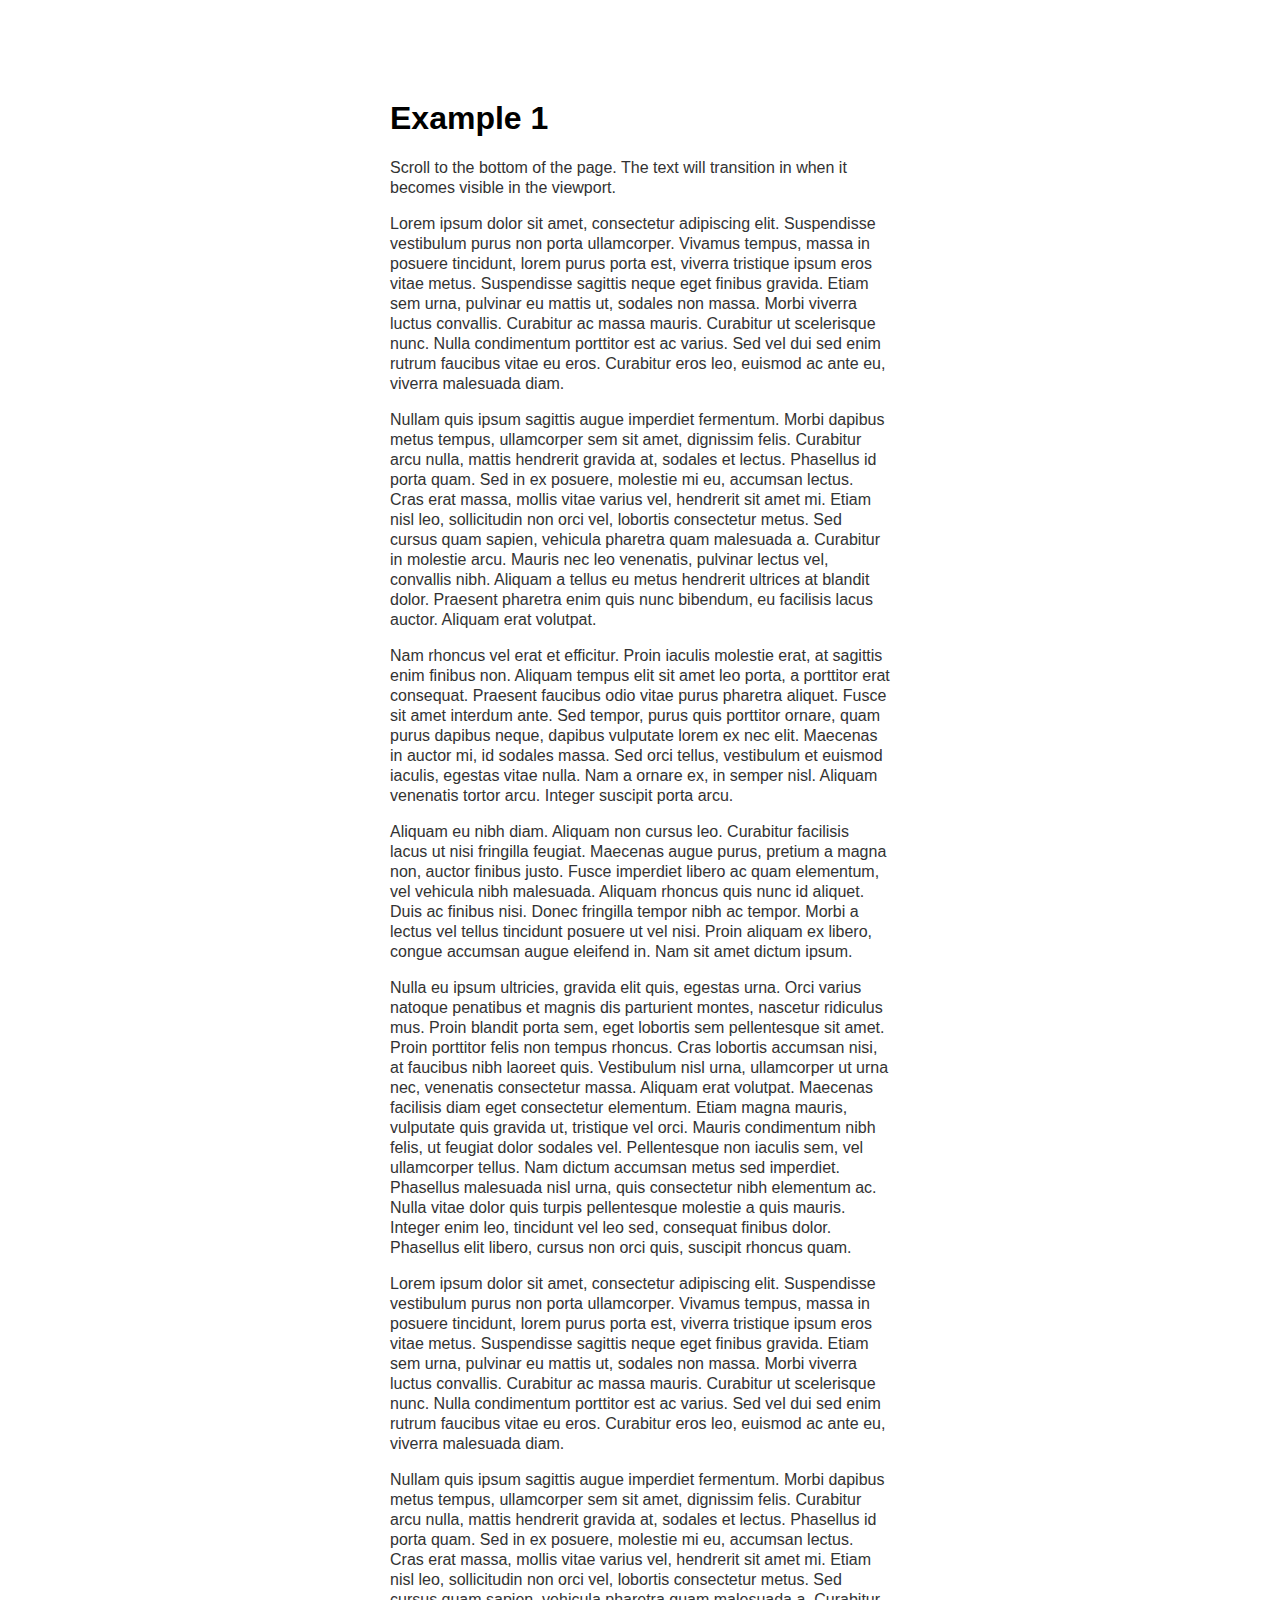
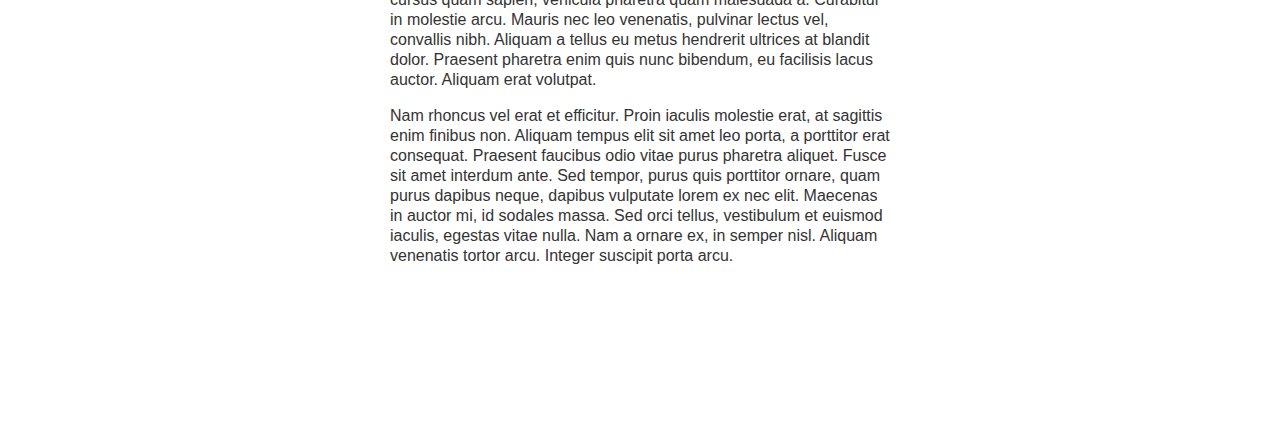
<file: example-01/index.html>
<!DOCTYPE html>
<html lang="en">

<head>
  <meta charset="UTF-8">
  <meta name="viewport" content="width=device-width, initial-scale=1.0">
  <link rel="stylesheet" href="./style.css">
  <title>Document</title>
</head>

<body>
  <section class="container">
    <h1>Example 1</h1>
    <p>Scroll to the bottom of the page. The text will transition in when it becomes visible in the viewport.</p>
    <p>Lorem ipsum dolor sit amet, consectetur adipiscing elit. Suspendisse vestibulum purus non porta ullamcorper.
      Vivamus tempus, massa in posuere tincidunt, lorem purus porta est, viverra tristique ipsum eros vitae metus.
      Suspendisse sagittis neque eget finibus gravida. Etiam sem urna, pulvinar eu mattis ut, sodales non massa. Morbi
      viverra luctus convallis. Curabitur ac massa mauris. Curabitur ut scelerisque nunc. Nulla condimentum porttitor
      est ac varius. Sed vel dui sed enim rutrum faucibus vitae eu eros. Curabitur eros leo, euismod ac ante eu, viverra
      malesuada diam.</p>

    <p>Nullam quis ipsum sagittis augue imperdiet fermentum. Morbi dapibus metus tempus, ullamcorper sem sit amet,
      dignissim felis. Curabitur arcu nulla, mattis hendrerit gravida at, sodales et lectus. Phasellus id porta quam.
      Sed in ex posuere, molestie mi eu, accumsan lectus. Cras erat massa, mollis vitae varius vel, hendrerit sit amet
      mi. Etiam nisl leo, sollicitudin non orci vel, lobortis consectetur metus. Sed cursus quam sapien, vehicula
      pharetra quam malesuada a. Curabitur in molestie arcu. Mauris nec leo venenatis, pulvinar lectus vel, convallis
      nibh. Aliquam a tellus eu metus hendrerit ultrices at blandit dolor. Praesent pharetra enim quis nunc bibendum, eu
      facilisis lacus auctor. Aliquam erat volutpat.</p>

    <p>Nam rhoncus vel erat et efficitur. Proin iaculis molestie erat, at sagittis enim finibus non. Aliquam tempus elit
      sit amet leo porta, a porttitor erat consequat. Praesent faucibus odio vitae purus pharetra aliquet. Fusce sit
      amet interdum ante. Sed tempor, purus quis porttitor ornare, quam purus dapibus neque, dapibus vulputate lorem ex
      nec elit. Maecenas in auctor mi, id sodales massa. Sed orci tellus, vestibulum et euismod iaculis, egestas vitae
      nulla. Nam a ornare ex, in semper nisl. Aliquam venenatis tortor arcu. Integer suscipit porta arcu.</p>

    <p>Aliquam eu nibh diam. Aliquam non cursus leo. Curabitur facilisis lacus ut nisi fringilla feugiat. Maecenas augue
      purus, pretium a magna non, auctor finibus justo. Fusce imperdiet libero ac quam elementum, vel vehicula nibh
      malesuada. Aliquam rhoncus quis nunc id aliquet. Duis ac finibus nisi. Donec fringilla tempor nibh ac tempor.
      Morbi a lectus vel tellus tincidunt posuere ut vel nisi. Proin aliquam ex libero, congue accumsan augue eleifend
      in. Nam sit amet dictum ipsum.</p>

    <p>Nulla eu ipsum ultricies, gravida elit quis, egestas urna. Orci varius natoque penatibus et magnis dis parturient
      montes, nascetur ridiculus mus. Proin blandit porta sem, eget lobortis sem pellentesque sit amet. Proin porttitor
      felis non tempus rhoncus. Cras lobortis accumsan nisi, at faucibus nibh laoreet quis. Vestibulum nisl urna,
      ullamcorper ut urna nec, venenatis consectetur massa. Aliquam erat volutpat. Maecenas facilisis diam eget
      consectetur elementum. Etiam magna mauris, vulputate quis gravida ut, tristique vel orci. Mauris condimentum nibh
      felis, ut feugiat dolor sodales vel. Pellentesque non iaculis sem, vel ullamcorper tellus. Nam dictum accumsan
      metus sed imperdiet. Phasellus malesuada nisl urna, quis consectetur nibh elementum ac. Nulla vitae dolor quis
      turpis pellentesque molestie a quis mauris. Integer enim leo, tincidunt vel leo sed, consequat finibus dolor.
      Phasellus elit libero, cursus non orci quis, suscipit rhoncus quam.</p>

    <p>Lorem ipsum dolor sit amet, consectetur adipiscing elit. Suspendisse vestibulum purus non porta ullamcorper.
      Vivamus tempus, massa in posuere tincidunt, lorem purus porta est, viverra tristique ipsum eros vitae metus.
      Suspendisse sagittis neque eget finibus gravida. Etiam sem urna, pulvinar eu mattis ut, sodales non massa. Morbi
      viverra luctus convallis. Curabitur ac massa mauris. Curabitur ut scelerisque nunc. Nulla condimentum porttitor
      est ac varius. Sed vel dui sed enim rutrum faucibus vitae eu eros. Curabitur eros leo, euismod ac ante eu, viverra
      malesuada diam.</p>
    <p>Nullam quis ipsum sagittis augue imperdiet fermentum. Morbi dapibus metus tempus, ullamcorper sem sit amet,
      dignissim felis. Curabitur arcu nulla, mattis hendrerit gravida at, sodales et lectus. Phasellus id porta quam.
      Sed in ex posuere, molestie mi eu, accumsan lectus. Cras erat massa, mollis vitae varius vel, hendrerit sit amet
      mi. Etiam nisl leo, sollicitudin non orci vel, lobortis consectetur metus. Sed cursus quam sapien, vehicula
      pharetra quam malesuada a. Curabitur in molestie arcu. Mauris nec leo venenatis, pulvinar lectus vel, convallis
      nibh. Aliquam a tellus eu metus hendrerit ultrices at blandit dolor. Praesent pharetra enim quis nunc bibendum, eu
      facilisis lacus auctor. Aliquam erat volutpat.</p>

    <p>Nam rhoncus vel erat et efficitur. Proin iaculis molestie erat, at sagittis enim finibus non. Aliquam tempus elit
      sit amet leo porta, a porttitor erat consequat. Praesent faucibus odio vitae purus pharetra aliquet. Fusce sit
      amet interdum ante. Sed tempor, purus quis porttitor ornare, quam purus dapibus neque, dapibus vulputate lorem ex
      nec elit. Maecenas in auctor mi, id sodales massa. Sed orci tellus, vestibulum et euismod iaculis, egestas vitae
      nulla. Nam a ornare ex, in semper nisl. Aliquam venenatis tortor arcu. Integer suscipit porta arcu.</p>
    <h2 class="animated-text">Animated Text</h2>
  </section>


  <script src="./index.js"></script>
</body>
</html>
</file>
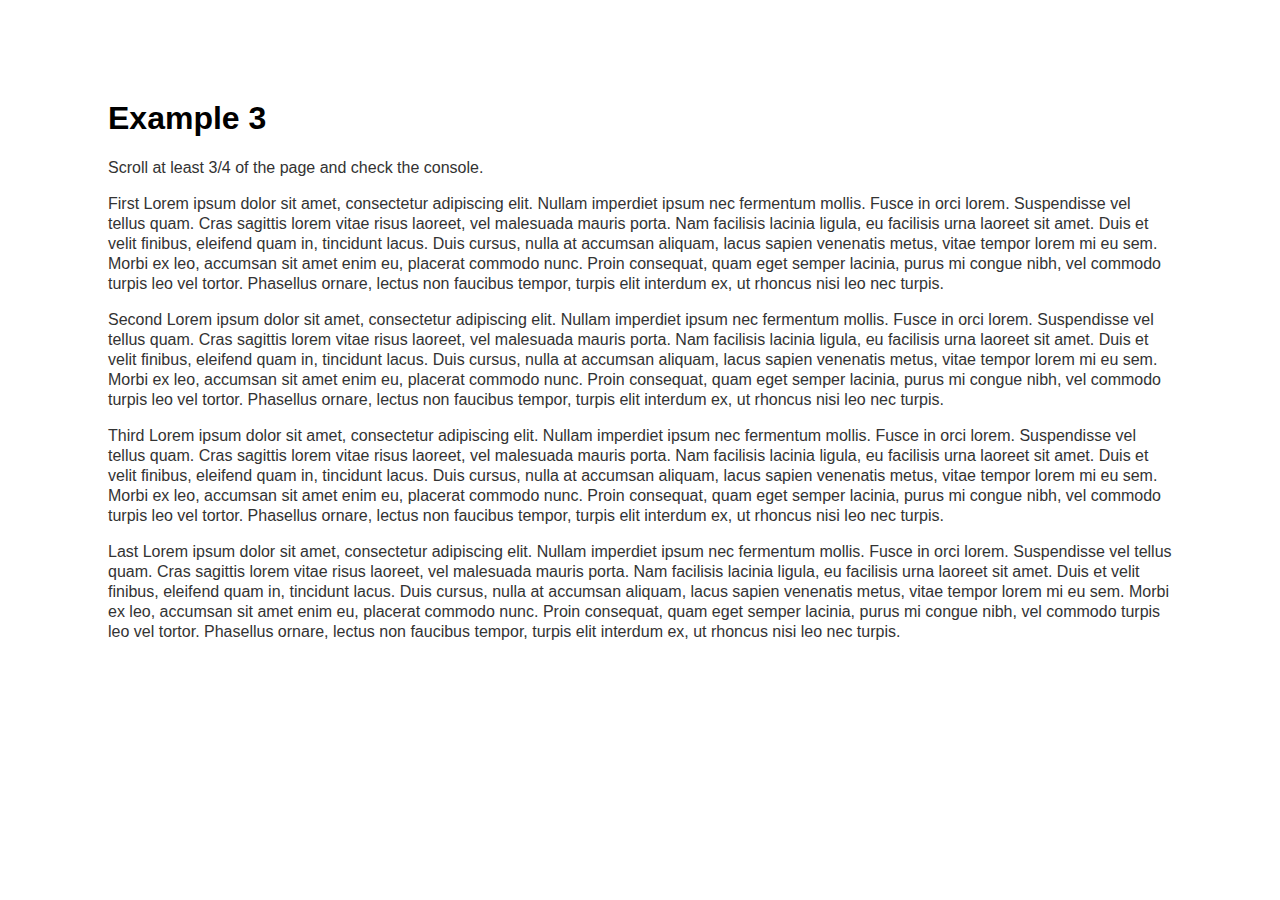
<file: example-03/index.html>
<!DOCTYPE html>
<html lang="en">

<head>
  <meta charset="UTF-8">
  <meta name="viewport" content="width=device-width, initial-scale=1.0">
  <link rel="stylesheet" href="./style.css">
  <title>Document</title>
</head>

<body>
  <div class="page">
    <h1>Example 3</h1>
    <p>Scroll at least 3/4 of the page and check the console.</p>
    <div class="section">
      <p>First Lorem ipsum dolor sit amet, consectetur adipiscing elit. Nullam imperdiet ipsum nec fermentum mollis. Fusce in
        orci lorem. Suspendisse vel tellus quam. Cras sagittis lorem vitae risus laoreet, vel malesuada mauris porta.
        Nam facilisis lacinia ligula, eu facilisis urna laoreet sit amet. Duis et velit finibus, eleifend quam in,
        tincidunt lacus. Duis cursus, nulla at accumsan aliquam, lacus sapien venenatis metus, vitae tempor lorem mi eu
        sem. Morbi ex leo, accumsan sit amet enim eu, placerat commodo nunc. Proin consequat, quam eget semper lacinia,
        purus mi congue nibh, vel commodo turpis leo vel tortor. Phasellus ornare, lectus non faucibus tempor, turpis
        elit interdum ex, ut rhoncus nisi leo nec turpis.</p>
    </div>
    <div class="section">
      <p>Second Lorem ipsum dolor sit amet, consectetur adipiscing elit. Nullam imperdiet ipsum nec fermentum mollis. Fusce in
        orci lorem. Suspendisse vel tellus quam. Cras sagittis lorem vitae risus laoreet, vel malesuada mauris porta.
        Nam facilisis lacinia ligula, eu facilisis urna laoreet sit amet. Duis et velit finibus, eleifend quam in,
        tincidunt lacus. Duis cursus, nulla at accumsan aliquam, lacus sapien venenatis metus, vitae tempor lorem mi eu
        sem. Morbi ex leo, accumsan sit amet enim eu, placerat commodo nunc. Proin consequat, quam eget semper lacinia,
        purus mi congue nibh, vel commodo turpis leo vel tortor. Phasellus ornare, lectus non faucibus tempor, turpis
        elit interdum ex, ut rhoncus nisi leo nec turpis.</p>
    </div>
    <div class="section">
      <p>Third Lorem ipsum dolor sit amet, consectetur adipiscing elit. Nullam imperdiet ipsum nec fermentum mollis. Fusce in
        orci lorem. Suspendisse vel tellus quam. Cras sagittis lorem vitae risus laoreet, vel malesuada mauris porta.
        Nam facilisis lacinia ligula, eu facilisis urna laoreet sit amet. Duis et velit finibus, eleifend quam in,
        tincidunt lacus. Duis cursus, nulla at accumsan aliquam, lacus sapien venenatis metus, vitae tempor lorem mi eu
        sem. Morbi ex leo, accumsan sit amet enim eu, placerat commodo nunc. Proin consequat, quam eget semper lacinia,
        purus mi congue nibh, vel commodo turpis leo vel tortor. Phasellus ornare, lectus non faucibus tempor, turpis
        elit interdum ex, ut rhoncus nisi leo nec turpis.</p>
    </div>
    <div class="section">
      <p>Last Lorem ipsum dolor sit amet, consectetur adipiscing elit. Nullam imperdiet ipsum nec fermentum mollis. Fusce in
        orci lorem. Suspendisse vel tellus quam. Cras sagittis lorem vitae risus laoreet, vel malesuada mauris porta.
        Nam facilisis lacinia ligula, eu facilisis urna laoreet sit amet. Duis et velit finibus, eleifend quam in,
        tincidunt lacus. Duis cursus, nulla at accumsan aliquam, lacus sapien venenatis metus, vitae tempor lorem mi eu
        sem. Morbi ex leo, accumsan sit amet enim eu, placerat commodo nunc. Proin consequat, quam eget semper lacinia,
        purus mi congue nibh, vel commodo turpis leo vel tortor. Phasellus ornare, lectus non faucibus tempor, turpis
        elit interdum ex, ut rhoncus nisi leo nec turpis.</p>
    </div>
  </div>

  <script src="./index.js"></script>
</body>

</html>
</file>
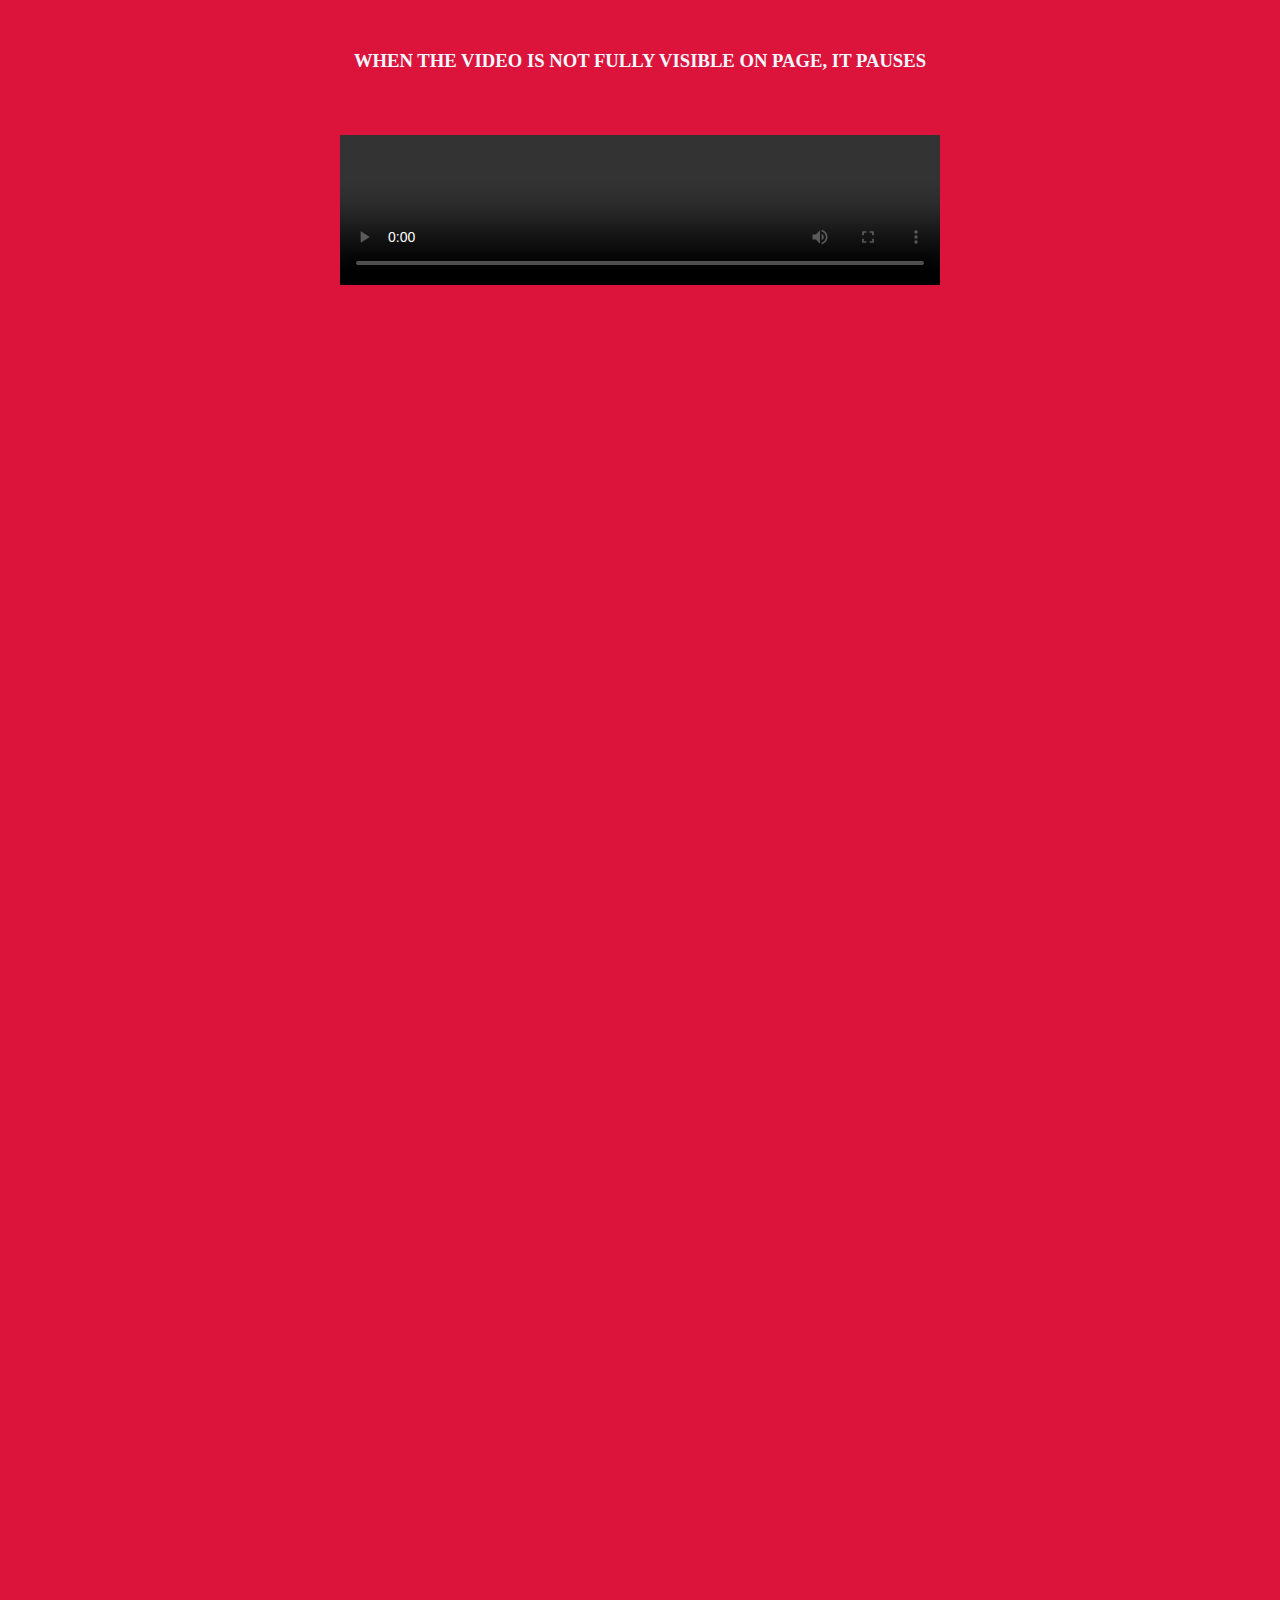
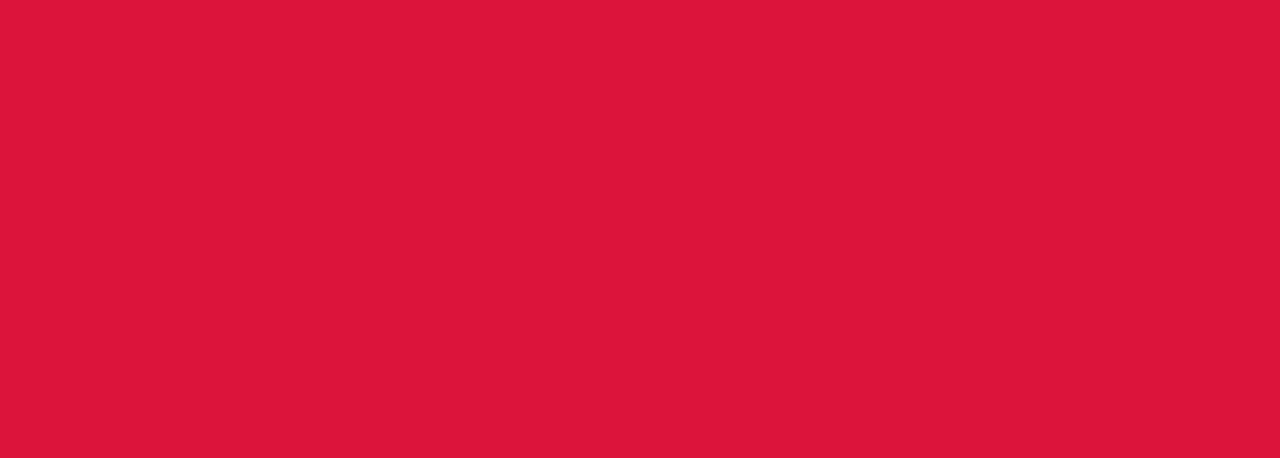
<file: example-04/index.html>
<!DOCTYPE html>
<html lang="en">

<head>
  <meta charset="UTF-8">
  <meta name="viewport" content="width=device-width, initial-scale=1.0">
  <link rel="stylesheet" href="./style.css">
  <title>Document</title>
</head>

<body>
  <div>
    <strong id="warning" hidden>IntersectionObserver is not supported by your browser.</strong>

    <h1>When the video is not fully visible on page, it pauses</h1>
    <video controls>
      <!-- Note: If you want to run this program first any video(.mp4) in the project directory and define 
        the path in 'src' attribute of source tag like define in the below then run.
      -->
      <!-- <source src="./let VS const.mp4" type="video/mp4"> -->
    </video>
  </div>

  <script src="./index.js"></script>
</body>

</html>
</file>
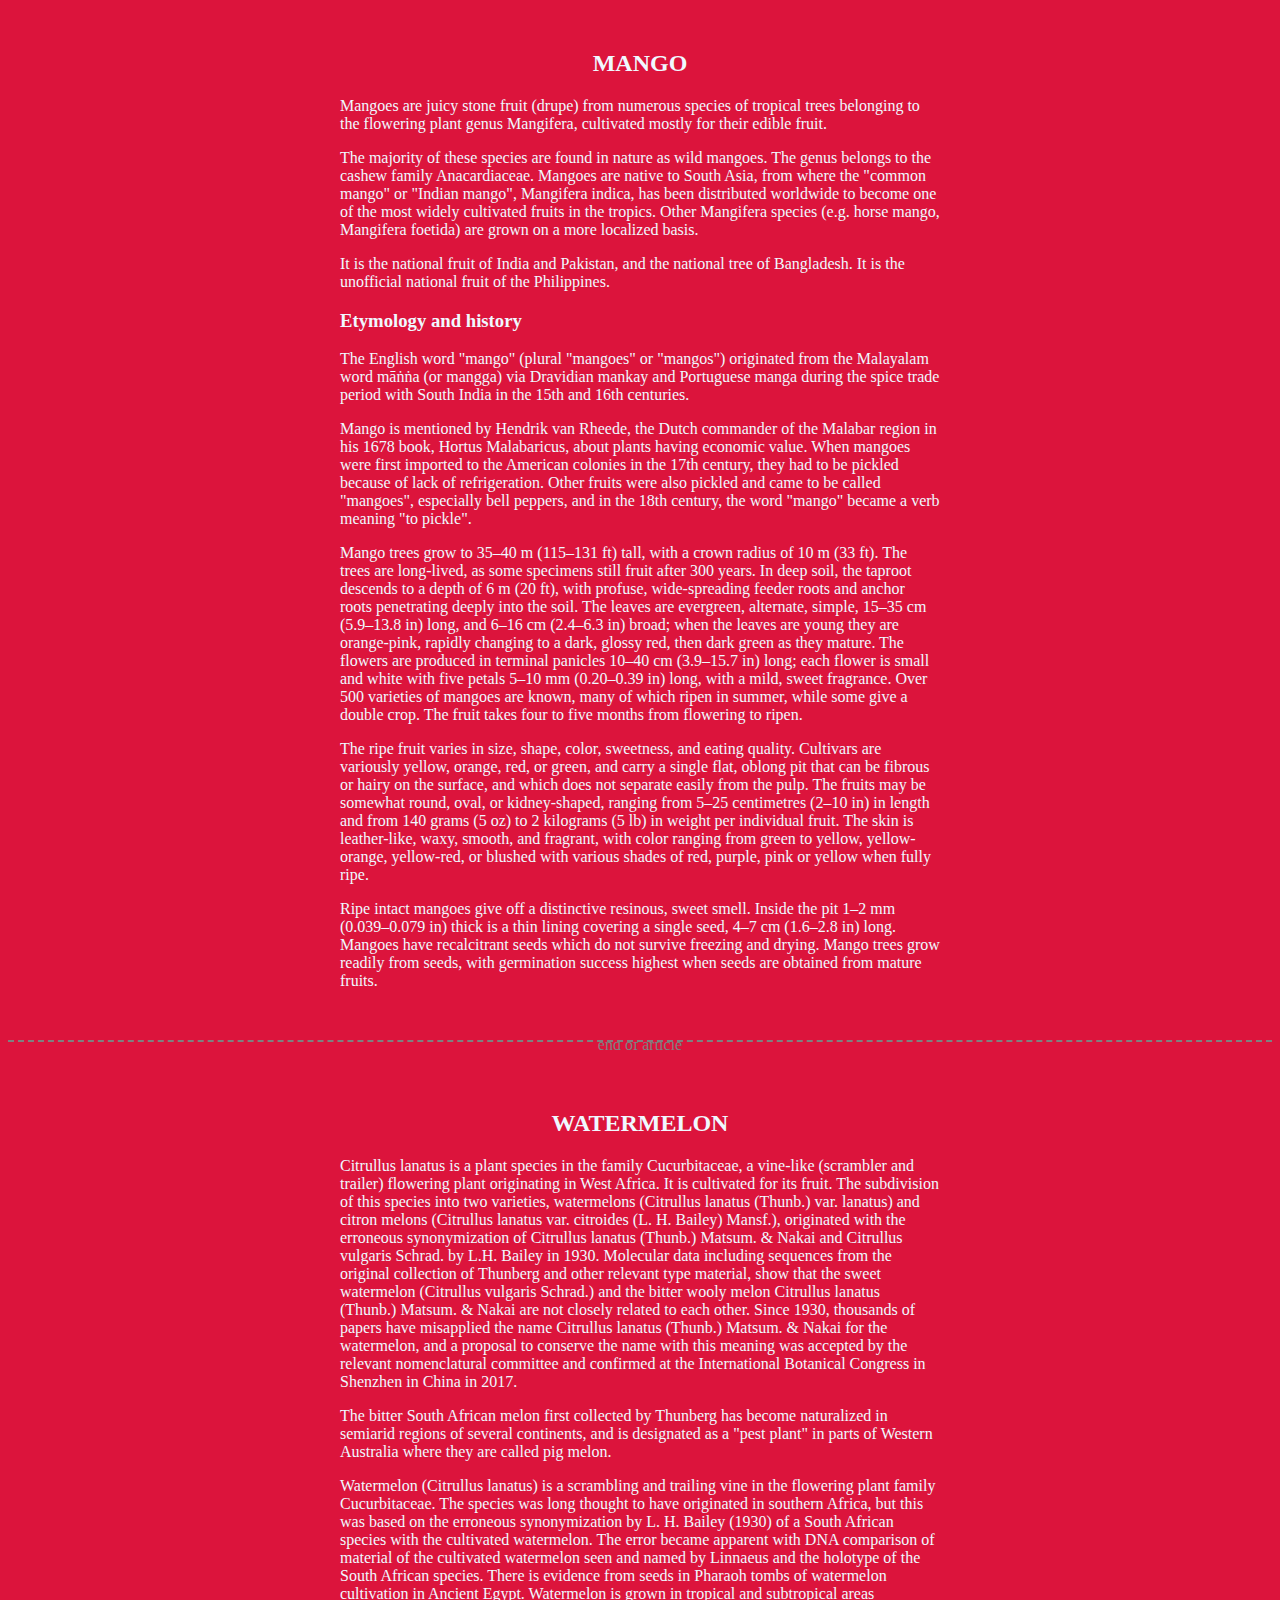
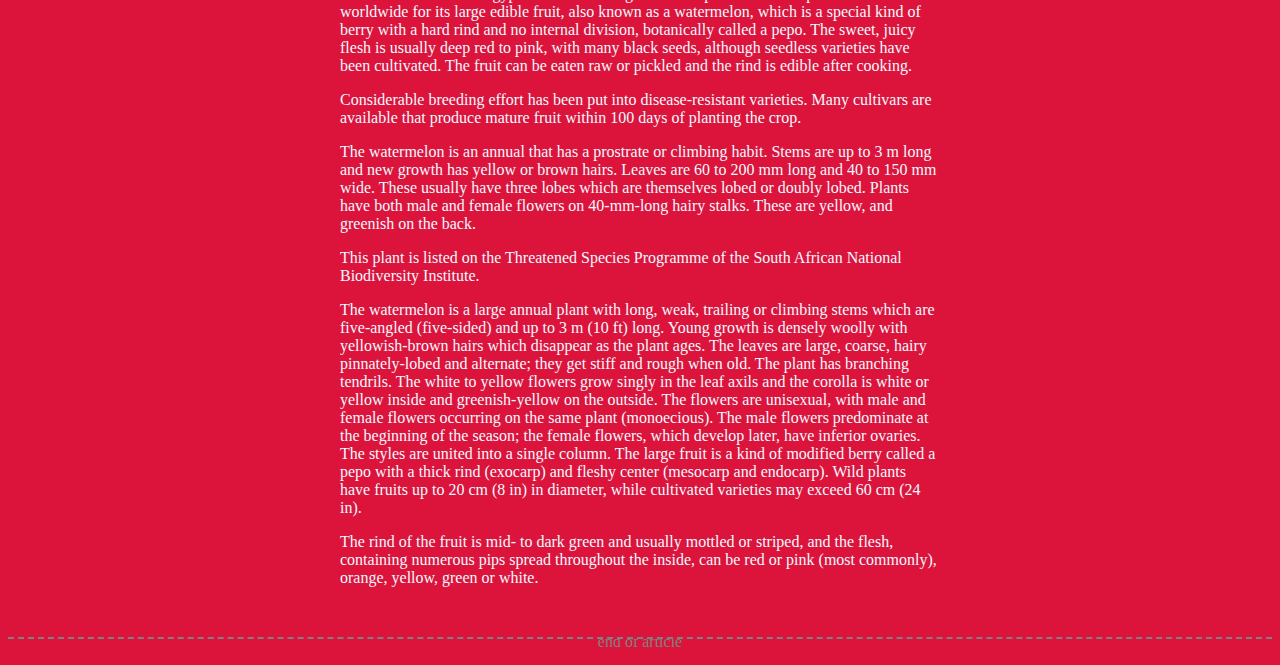
<file: example-05/index.html>
<!DOCTYPE html>
<html lang="en">

<head>
  <meta charset="UTF-8">
  <meta name="viewport" content="width=device-width, initial-scale=1.0">
  <link rel="stylesheet" href="./style.css">
  <title>Document</title>
</head>

<body>
  <div>
    <strong id="warning" hidden>IntersectionObserver is not supported by your browser</strong>
    
    <div id="count"></div>
    <article>
      <h2>Mango</h2>
      <p>Mangoes are juicy stone fruit (drupe) from numerous species of tropical trees belonging to the flowering plant
        genus Mangifera, cultivated mostly for their edible fruit.</p>
      <p>The majority of these species are found in nature as wild mangoes. The genus belongs to the cashew family
        Anacardiaceae. Mangoes are native to South Asia, from where the "common mango" or "Indian mango", Mangifera
        indica, has been distributed worldwide to become one of the most widely cultivated fruits in the tropics. Other
        Mangifera species (e.g. horse mango, Mangifera foetida) are grown on a more localized basis.</p>
      <p>It is the national fruit of India and Pakistan, and the national tree of Bangladesh. It is the unofficial
        national fruit of the Philippines.</p>
      <h3>Etymology and history</h3>
      <p>The English word "mango" (plural "mangoes" or "mangos") originated from the Malayalam word māṅṅa (or mangga)
        via Dravidian mankay and Portuguese manga during the spice trade period with South India in the 15th and 16th
        centuries.</p>
      <p>Mango is mentioned by Hendrik van Rheede, the Dutch commander of the Malabar region in his 1678 book, Hortus
        Malabaricus, about plants having economic value. When mangoes were first imported to the American colonies in
        the 17th century, they had to be pickled because of lack of refrigeration. Other fruits were also pickled and
        came to be called "mangoes", especially bell peppers, and in the 18th century, the word "mango" became a verb
        meaning "to pickle".</p>
      <p>Mango trees grow to 35–40 m (115–131 ft) tall, with a crown radius of 10 m (33 ft). The trees are long-lived,
        as some specimens still fruit after 300 years. In deep soil, the taproot descends to a depth of 6 m (20 ft),
        with profuse, wide-spreading feeder roots and anchor roots penetrating deeply into the soil. The leaves are
        evergreen, alternate, simple, 15–35 cm (5.9–13.8 in) long, and 6–16 cm (2.4–6.3 in) broad; when the leaves are
        young they are orange-pink, rapidly changing to a dark, glossy red, then dark green as they mature. The flowers
        are produced in terminal panicles 10–40 cm (3.9–15.7 in) long; each flower is small and white with five petals
        5–10 mm (0.20–0.39 in) long, with a mild, sweet fragrance. Over 500 varieties of mangoes are known, many of
        which ripen in summer, while some give a double crop. The fruit takes four to five months from flowering to
        ripen.</p>
      <p>The ripe fruit varies in size, shape, color, sweetness, and eating quality. Cultivars are variously yellow,
        orange, red, or green, and carry a single flat, oblong pit that can be fibrous or hairy on the surface, and
        which does not separate easily from the pulp. The fruits may be somewhat round, oval, or kidney-shaped, ranging
        from 5–25 centimetres (2–10 in) in length and from 140 grams (5 oz) to 2 kilograms (5 lb) in weight per
        individual fruit. The skin is leather-like, waxy, smooth, and fragrant, with color ranging from green to yellow,
        yellow-orange, yellow-red, or blushed with various shades of red, purple, pink or yellow when fully ripe.</p>
      <p>Ripe intact mangoes give off a distinctive resinous, sweet smell. Inside the pit 1–2 mm (0.039–0.079 in) thick
        is a thin lining covering a single seed, 4–7 cm (1.6–2.8 in) long. Mangoes have recalcitrant seeds which do not
        survive freezing and drying. Mango trees grow readily from seeds, with germination success highest when seeds
        are obtained from mature fruits.</p>
    </article>
    <hr>
    <article>
      <h2>Watermelon</h2>
      <p>Citrullus lanatus is a plant species in the family Cucurbitaceae, a vine-like (scrambler and trailer) flowering
        plant originating in West Africa. It is cultivated for its fruit. The subdivision of this species into two
        varieties, watermelons (Citrullus lanatus (Thunb.) var. lanatus) and citron melons (Citrullus lanatus var.
        citroides (L. H. Bailey) Mansf.), originated with the erroneous synonymization of Citrullus lanatus (Thunb.)
        Matsum. & Nakai and Citrullus vulgaris Schrad. by L.H. Bailey in 1930. Molecular data including sequences from
        the original collection of Thunberg and other relevant type material, show that the sweet watermelon (Citrullus
        vulgaris Schrad.) and the bitter wooly melon Citrullus lanatus (Thunb.) Matsum. & Nakai are not closely related
        to each other. Since 1930, thousands of papers have misapplied the name Citrullus lanatus (Thunb.) Matsum. &
        Nakai for the watermelon, and a proposal to conserve the name with this meaning was accepted by the relevant
        nomenclatural committee and confirmed at the International Botanical Congress in Shenzhen in China in 2017.</p>
      <p>The bitter South African melon first collected by Thunberg has become naturalized in semiarid regions of
        several continents, and is designated as a "pest plant" in parts of Western Australia where they are called pig
        melon.</p>
      <p>Watermelon (Citrullus lanatus) is a scrambling and trailing vine in the flowering plant family Cucurbitaceae.
        The species was long thought to have originated in southern Africa, but this was based on the erroneous
        synonymization by L. H. Bailey (1930) of a South African species with the cultivated watermelon. The error
        became apparent with DNA comparison of material of the cultivated watermelon seen and named by Linnaeus and the
        holotype of the South African species. There is evidence from seeds in Pharaoh tombs of watermelon cultivation
        in Ancient Egypt. Watermelon is grown in tropical and subtropical areas worldwide for its large edible fruit,
        also known as a watermelon, which is a special kind of berry with a hard rind and no internal division,
        botanically called a pepo. The sweet, juicy flesh is usually deep red to pink, with many black seeds, although
        seedless varieties have been cultivated. The fruit can be eaten raw or pickled and the rind is edible after
        cooking.</p>
      <p>Considerable breeding effort has been put into disease-resistant varieties. Many cultivars are available that
        produce mature fruit within 100 days of planting the crop.</p>
      <p>The watermelon is an annual that has a prostrate or climbing habit. Stems are up to 3 m long and new growth has
        yellow or brown hairs. Leaves are 60 to 200 mm long and 40 to 150 mm wide. These usually have three lobes which
        are themselves lobed or doubly lobed. Plants have both male and female flowers on 40-mm-long hairy stalks. These
        are yellow, and greenish on the back.</p>
      <p>This plant is listed on the Threatened Species Programme of the South African National Biodiversity Institute.
      </p>
      <p>The watermelon is a large annual plant with long, weak, trailing or climbing stems which are five-angled
        (five-sided) and up to 3 m (10 ft) long. Young growth is densely woolly with yellowish-brown hairs which
        disappear as the plant ages. The leaves are large, coarse, hairy pinnately-lobed and alternate; they get stiff
        and rough when old. The plant has branching tendrils. The white to yellow flowers grow singly in the leaf axils
        and the corolla is white or yellow inside and greenish-yellow on the outside. The flowers are unisexual, with
        male and female flowers occurring on the same plant (monoecious). The male flowers predominate at the beginning
        of the season; the female flowers, which develop later, have inferior ovaries. The styles are united into a
        single column. The large fruit is a kind of modified berry called a pepo with a thick rind (exocarp) and fleshy
        center (mesocarp and endocarp). Wild plants have fruits up to 20 cm (8 in) in diameter, while cultivated
        varieties may exceed 60 cm (24 in).</p>
      <p>The rind of the fruit is mid- to dark green and usually mottled or striped, and the flesh, containing numerous
        pips spread throughout the inside, can be red or pink (most commonly), orange, yellow, green or white.</p>
    </article>
    <hr>
  </div>

  <script src="./index.js"></script>
</body>

</html>
</file>
<file: example-01/style.css>
* {
  box-sizing: border-box;
}

body {
  font-family: Arial, Helvetica, sans-serif;
}

p {
  line-height: 20px;
  color: #333;
}

.container {
  height: 1800px;
  width: 500px;
  margin: 100px auto;
}

.animated-text {
  font-size: 30px;
  text-align: center;
  opacity: 0;
  transform: translateY(100px);
  transition: opacity 1s ease, transform 1s ease;
}

.animated-text.visible {
  opacity: 1;
  transform: translateX(0);
}
</file>
<file: example-03/style.css>
* {
  box-sizing: border-box;
}
body {
  font-family: Helvetica, Arial, Sans Serif;
}
p {
  line-height: 20px;
  color: #333;
}
.page {
  margin: 100px;
}
</file>
<file: example-04/style.css>
body {
  text-align: center;
  font-family: "Averia serif libre";
  background-color: crimson;
  color: aliceblue;
  height: 2000px;
}

video {
  width: 600px;
  margin-top: 50px;
}

h1 {
  margin-top: 50px;
  font-size: 14pt;
  text-transform: uppercase;
}

#warning {
  padding: 10px;
  color: beige;
  background: red;
}

@media (max-width: 620px) {
  video {
    width: 90vw;
  }
}
</file>
<file: example-05/style.css>
body {
  font-family: "Averia serif libre";
  background-color: crimson;
  color: aliceblue;
}

#warning {
  color: beige;
  background: red;
  padding: 10px;
}

article {
  width: 600px;
  margin: auto;
  margin-top: 50px;
}

h2 {
  margin-top: 50px;
  text-transform: uppercase;
  font-size: 18pt;
  text-align: center;
}

@media (max-width: 620px) {
  article {
    width: 90vw;
  }
}

#count {
  text-align: center;
  width: 100%;
  position: fixed;
  top: 0;
  color: black;
  background-color: beige;
  z-index: 1;
  left: 0;
}

hr {
  border: none;
  border-top: 2px dashed;
  text-align: center;
  margin-top: 50px;
}

hr:after {
  background: crimson;
  content: "end of article";
  padding: 0 10px;
  position: relative;
  top: -0.4em;
}
</file>
